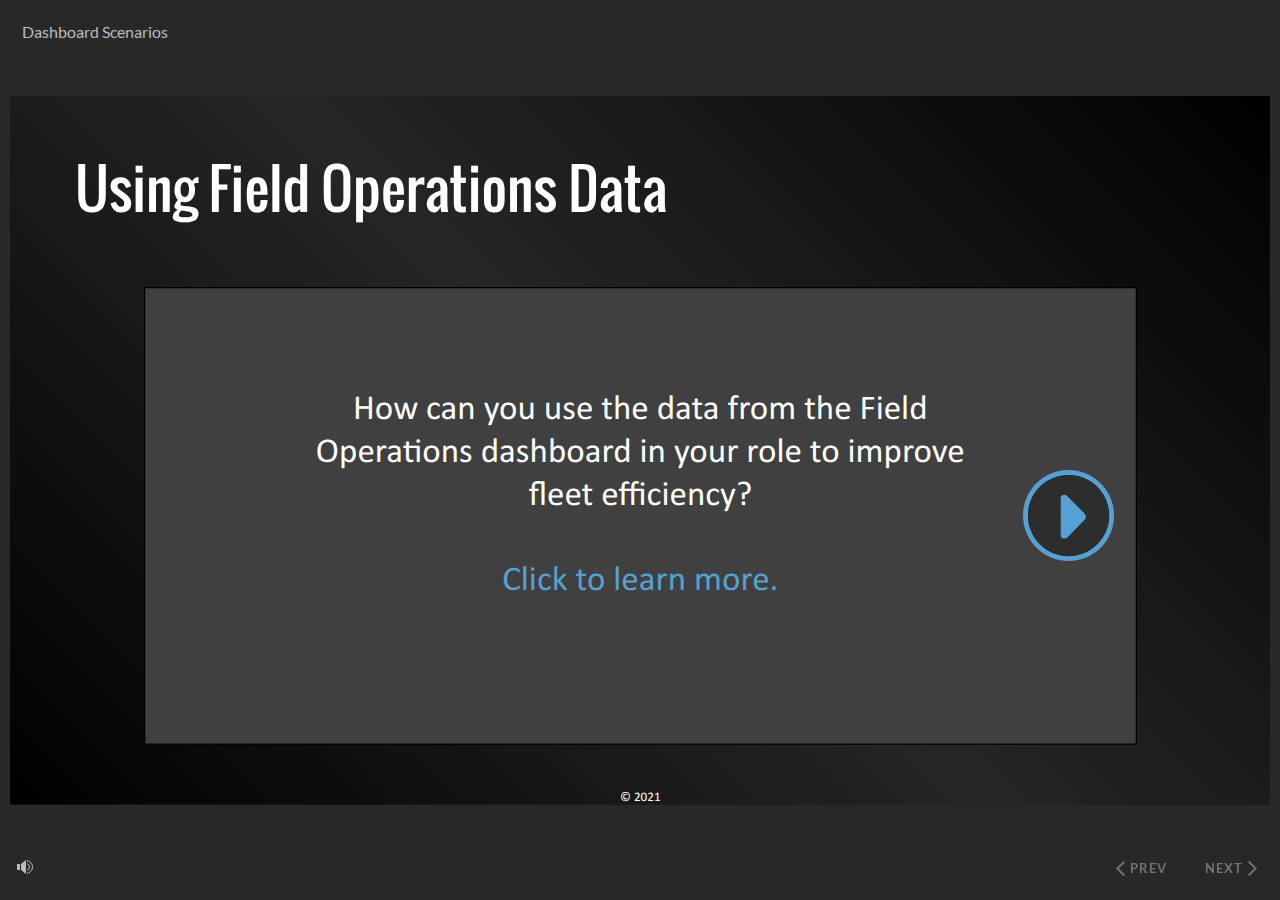
<file: index.html>
﻿<!doctype html>
<html lang="en-US">
<head>
  <meta charset="utf-8">
  <!-- Created using Storyline 360 - http://www.articulate.com  -->
  <!-- version: 3.67.28569.0 -->
  <title>Dashboard Scenarios</title>
  <meta http-equiv="x-ua-compatible" content="IE=edge"/>
  <meta name="viewport" content="width=device-width,initial-scale=1,user-scalable=no,shrink-to-fit=no,minimal-ui"/>
  <meta name="apple-mobile-web-app-capable" content="yes"/>
  <style>
    html, body { height: 100%; padding: 0; margin: 0 }
    #app { height: 100%; width: 100%; }
  </style>

  <script>
    window.DS = {};
    window.globals = {
      DATA_PATH_BASE: '',
      HAS_FRAME: true,
      HAS_SLIDE: true,

      lmsPresent: false,
      tinCanPresent: false,
      cmi5Present: false,
      aoSupport: false,
      scale: 'noscale',
      captureRc: false,
      browserSize: 'optimal',
      bgColor: '#282828',
      features: 'AccessibleVideo,FullScreenToggle,IE11Warning,InsertSvgPicture,LayerPresentAsDialog,MultipleQuizTracking,QuestionCorrectVariable,UpdatedThemeEditor',
      themeName: 'unified',
      preloaderColor: '#FFFFFF',
      suppressAnalytics: false,
      productChannel: 'stable',
      publishSource: 'storyline',
      aid: 'auth0|5980c3368eb8f54e31b4c81c',
      cid: 'f213615a-75b0-4fef-8976-2a7b4752ece0',
      playerVersion: '3.67.28569.0',
      publishTimestamp: '2022-10-14T23:39:29.6148778Z',
      maxIosVideoElements: 10,
      connectionSettings: { },

      
      parseParams: function(qs) {
        if (window.globals.parsedParams != null) {
          return window.globals.parsedParams;
        }
        qs = (qs || window.location.search.substr(1)).split('+').join(' ');
        var params = {},
            tokens,
            re = /[?&]?([^=]+)=([^&]*)/g;

        while (tokens = re.exec(qs)) {
          params[decodeURIComponent(tokens[1]).trim()] =
            decodeURIComponent(tokens[2]).trim();
        }
        window.globals.parsedParams = params;
        return params;
      }

    };
  </script>
  <script>
    var isIe11 = ('ActiveXObject' in window || window.MSBlobBuilder != null)
      && window.msCrypto != null && !window.ActiveXObject;
    if (isIe11 && window.globals.features.indexOf('IE11Warning') != -1) {
      window.globals.unsupportedBrowser = true;
      document.write(atob('[base64]'));
    }
  </script>
  
  <script>window.THREE = { };</script>
  
</head>
<body style="background: #282828" class="cs-HTML theme-unified">
  <!-- 360 -->
  <script>!function(e){var i=/iPhone/i,o=/iPod/i,n=/iPad/i,t=/(?=.*\bAndroid\b)(?=.*\bMobile\b)/i,d=/Android/i,s=/(?=.*\bAndroid\b)(?=.*\bSD4930UR\b)/i,b=/(?=.*\bAndroid\b)(?=.*\b(?:KFOT|KFTT|KFJWI|KFJWA|KFSOWI|KFTHWI|KFTHWA|KFAPWI|KFAPWA|KFARWI|KFASWI|KFSAWI|KFSAWA)\b)/i,r=/IEMobile/i,h=/(?=.*\bWindows\b)(?=.*\bARM\b)/i,a=/BlackBerry/i,l=/BB10/i,p=/Opera Mini/i,f=/(CriOS|Chrome)(?=.*\bMobile\b)/i,u=/(?=.*\bFirefox\b)(?=.*\bMobile\b)/i,c=new RegExp("(?:Nexus 7|BNTV250|Kindle Fire|Silk|GT-P1000)","i"),w=function(e,i){return e.test(i)},A=function(e){var A=e||navigator.userAgent,v=A.split("[FBAN");if(void 0!==v[1]&&(A=v[0]),this.apple={phone:w(i,A),ipod:w(o,A),tablet:!w(i,A)&&w(n,A),device:w(i,A)||w(o,A)||w(n,A)},this.amazon={phone:w(s,A),tablet:!w(s,A)&&w(b,A),device:w(s,A)||w(b,A)},this.android={phone:w(s,A)||w(t,A),tablet:!w(s,A)&&!w(t,A)&&(w(b,A)||w(d,A)),device:w(s,A)||w(b,A)||w(t,A)||w(d,A)},this.windows={phone:w(r,A),tablet:w(h,A),device:w(r,A)||w(h,A)},this.other={blackberry:w(a,A),blackberry10:w(l,A),opera:w(p,A),firefox:w(u,A),chrome:w(f,A),device:w(a,A)||w(l,A)||w(p,A)||w(u,A)||w(f,A)},this.seven_inch=w(c,A),this.any=this.apple.device||this.android.device||this.windows.device||this.other.device||this.seven_inch,this.phone=this.apple.phone||this.android.phone||this.windows.phone,this.tablet=this.apple.tablet||this.android.tablet||this.windows.tablet,"undefined"==typeof window)return this},v=function(){var e=new A;return e.Class=A,e};"undefined"!=typeof module&&module.exports&&"undefined"==typeof window?module.exports=A:"undefined"!=typeof module&&module.exports&&"undefined"!=typeof window?module.exports=v():"function"==typeof define&&define.amd?define("isMobile",[],e.isMobile=v()):e.isMobile=v()}(this);
    window.isMobile.apple.tablet = window.isMobile.apple.tablet ||
      (navigator.platform === 'MacIntel' && navigator.maxTouchPoints > 1);
    window.isMobile.apple.device = window.isMobile.apple.device || window.isMobile.apple.tablet;
    window.isMobile.tablet = window.isMobile.tablet || window.isMobile.apple.tablet;
    window.isMobile.any = window.isMobile.any || window.isMobile.apple.tablet;
  </script>

  <div id="focus-sink" tabindex="-1"></div>

  <div id="preso"></div>
  <script>
    (function() {

      var classTypes = [ 'desktop', 'mobile', 'phone', 'tablet' ];

      var addDeviceClasses = function(prefix, testObj) {
        var curr, i;
        for (i = 0; i < classTypes.length; i++) {
          curr = classTypes[i];
          if (testObj[curr]) {
            document.body.classList.add(prefix + curr);
          }
        }
      };

      var params = window.globals.parseParams(),
          isDevicePreview = params.devicepreview === '1',
          isPhoneOverride = params.deviceType === 'phone' || (isDevicePreview && params.phone == '1'),
          isTabletOverride = (params.deviceType === 'tablet' || isDevicePreview) && !isPhoneOverride,
          isMobileOverride = isPhoneOverride || isTabletOverride;

      var deviceView = {
        desktop: !window.isMobile.any && !isMobileOverride,
        mobile: window.isMobile.any || isMobileOverride,
        phone: isPhoneOverride || (window.isMobile.phone && !isTabletOverride),
        tablet: isTabletOverride || window.isMobile.tablet
      };

      window.globals.deviceView = deviceView;
      window.isMobile.desktop = !window.isMobile.any;
      window.isMobile.mobile = window.isMobile.any;

      addDeviceClasses('view-', deviceView);

    })();
  </script>
  
  <script src='story_content/user.js' type=text/javascript></script>
  <div class="slide-loader"></div>

  <script>
    var doc = document, loader = doc.body.querySelector('.slide-loader'); [ 1, 2, 3 ].forEach(function(n) { var d = doc.createElement('div'); d.style.backgroundColor = window.globals.preloaderColor; d.classList.add('mobile-loader-dot'); d.classList.add('dot' + n); loader.appendChild(d); });
  </script>

  <div class="mobile-load-title-overlay" style="display: none">
    <div class="mobile-load-title">Dashboard Scenarios</div>
  </div>

  <div class="mobile-chrome-warning"></div>

  
<style>
  .warn-connection-dialog {
    display: none;
    background: transparent;
    pointer-events: none;
    position: fixed;
    left: 0;
    top: 0;
    width: 100%;
    height: 100%;
    z-index: 999;
  }

  .warn-connection-content {
    border-radius: 4px;
    background: white;
    border: 1px solid #E7E7E7;
    color: #333333;
    box-shadow: 0 2px 4px rgba(0, 0, 0, 0.25);
    transition: all 150ms ease-out;
    position: absolute;
    white-space: nowrap;
  }

  .view-phone.is-landscape .warn-connection-content {
    left: 23px;
    bottom: 23px;
  }

  .view-tablet.is-landscape .warn-connection-content {
    left: 50%;
    top: 20px;
    transform: translateX(-50%);
  }

  .is-portrait .warn-connection-content {
    transform: translate(-50%, calc(-100% - 15px));
  }

  .warn-connection-content p {
    display: inline-block;
    margin: 0 8px 0 0;
    line-height: 33px;
    font-size: 11px;
  }

  .warn-connection-content svg {
    position: relative;
    vertical-align: middle;
    margin: 0 2px 2px 8px;
  }

  .view-desktop .warn-connection-content {
    left: 1.5em;
    bottom: 1.5em;
  }

  .view-desktop .warn-connection-content p {
    font-size: 1.1em;
  }

  .is-offline .warn-connection-dialog {
    display: block;
  }

  .is-offline .cs-panel * {
    pointer-events: none !important;
  }

  .is-offline .cs-panel {
    pointer-events: all !important;
  }

  .is-offline #nav-controls * {
    pointer-events: none !important;
  }

  .is-offline #nav-controls {
    pointer-events: all !important;
  }
</style>

<div class="warn-connection-dialog">
  <div class="warn-connection-content">
    <svg width="17" height="15" viewBox="0 0 17 15" xmlns="http://www.w3.org/2000/svg">
      <path fill="#8F0000" stroke="white" d="M16.07,12.98 L15.88,12.23 L9.51,1.21 C8.97,0.26,7.6,0.26,7.06,1.21 L0.69,12.23 C0.15,13.16,0.81,14.36,1.91,14.36 H14.65 C15.47,14.36,16.05,13.7,16.07,12.98 Z"/>
      <path fill="white" stroke="white" d="M8.58,5.5 C8.35,5.28,8.5,5.35,8.21,5.32 C8.09,5.35,7.97,5.49,7.96,5.67 C7.97,5.79,7.98,5.92,7.98,6.04 L7.98,6.04 C7.99,6.17,8,6.31,8.01,6.43 L8.01,6.44 C8.03,6.92,8.06,7.41,8.09,7.9 L8.09,7.9 C8.12,8.39,8.14,8.88,8.17,9.37 C8.17,9.39,8.18,9.42,8.2,9.44 C8.23,9.46,8.25,9.47,8.28,9.47 C8.31,9.47,8.34,9.46,8.35,9.44 C8.37,9.43,8.38,9.4,8.39,9.35 L8.39,9.34 C8.39,9.24,8.4,9.15,8.4,9.05 L8.4,9.05 C8.41,8.96,8.41,8.86,8.42,8.75 C8.43,8.44,8.45,8.12,8.47,7.81 L8.47,7.81 C8.49,7.49,8.51,7.18,8.53,6.87 C8.55,6.46,8.56,6.05,8.59,5.64 L8.6,5.62 C8.6,5.57,8.59,5.53,8.58,5.5 L8.21,5.32 Z"/>
      <circle fill="white" stroke="white" cx="8.3" cy="11.35" r="0.3"/>
    </svg>
    <p>You are offline. Trying to reconnect...</p>
  </div>
</div>

<script>
  (function() {
    window.DS.connection = {
      warningShown: false,
      assets: {},
      loadingAssetGroup: false,
      retryDelay: 500
    };

    // @TODO this is POC code and can be cleaned up a bit more if we move forward
    // with the feature



    // The `window.globals.features` variable must be set in `webpack.dev.config` when testing locally - it is not enough
    // to have it in the data - but it must be set there as well.
    var useConnectionMessages = window.AbortController != null &&
      window.location.protocol != 'file:' &&
      window.globals.features.indexOf('ConnectionMessages') != -1;

    window.DS.connection.useConnectionMessages = useConnectionMessages

    var assetCount = 0;
    var checkLoadedId;
    var connectionSettings = window.globals.connectionSettings;

    if (useConnectionMessages && connectionSettings != null) {
      var contentEl = document.querySelector('.warn-connection-content');
      var messageEl = contentEl.querySelector('p')

      if (connectionSettings.useDarkTheme) {
        contentEl.style.borderColor = '#BABBBA';
        contentEl.style.backgroundColor = '#282828';
        contentEl.style.color = '#FFFFFF';
      }

      if (connectionSettings.message != null) {
        messageEl.textContent = window.decodeURIComponent(connectionSettings.message);
      }
    }

    function checkAssetsReady() {
      for (var i in DS.connection.assets) {
        if (!DS.connection.assets[i].success) {
          return false;
        }
      }
      return true;
    }

    function stopAssetGroup() {
      if (!useConnectionMessages) { return; }

      assetCount = 0;

      DS.connection.oldAssetGroup = DS.connection.assets;
      DS.connection.assets = {};
      DS.connection.loadingAssetGroup = false;
      clearInterval(checkLoadedId);
    }

    function startAssetGroup() {
      if (!useConnectionMessages) { return; }
      var ticks = 0;
      clearInterval(checkLoadedId);
      checkLoadedId = setInterval(function() {
        var loaded = 0;
        if (assetCount === 0 && loaded === 0) {
          clearInterval(checkLoadedId);
          return;
        }

        for (var i in DS.connection.assets) {
          if (DS.connection.assets[i].success) {
            loaded++;
          }
        }

        if (assetCount === loaded && checkAssetsReady()) {
          for (var i in DS.connection.assets) {
            if (DS.connection.assets[i].action) {
              DS.connection.assets[i].action();
            }
          }
          hideWarning();
          stopAssetGroup();
        }
      }, 100)
    }

    function requiredAsset(url, action, retry, type) {
      if (!useConnectionMessages) { return; }
      if (DS.connection.assets[url]) { return; }

      DS.connection.assets[url] = {
        success: false, action: action, retry: retry, type: type
      };
      assetCount = Object.keys(DS.connection.assets).length;
      if (!DS.connection.loadingAssetGroup) {
        startAssetGroup();
      }
      DS.connection.loadingAssetGroup = true;
    }

    function assetLoaded(url) {
      if (!useConnectionMessages) { return; }
      if (DS.connection.assets[url]) {
        DS.connection.assets[url].success = true;
      }
    }

    function assetFailed(url) {
      if (!useConnectionMessages) { return; }
      if (!DS.connection.assets[url]) {
        if (/\.js$/.test(url)) {
          setTimeout(function() {
            if (DS.connection.lastSlideLoaded != null) {
              DS.connection.lastSlideLoaded();
            }
          }, DS.connection.retryDelay);
        }
        return;
      }
      if (!DS.connection.warningShown) { showWarning(); }
      if (DS.connection.assets[url].retry) {
        setTimeout(function() {
          if (!DS.connection.assets[url].success) {
            DS.connection.assets[url].retry()
          }
        }, DS.connection.retryDelay);
      }
    }

    function hideWarning() {
      document.body.classList.remove('is-offline');
      DS.connection.warningShown = false;
    }
    DS.connection.hideWarning = hideWarning

    function showWarning(btn) {
      document.body.classList.add('is-offline')
      DS.connection.warningShown = true;
      updateWarningPosition();
    }

    function updateWarningPosition() {
      if (!DS.connection.warningShown) {
        return;
      }

      var isPortrait = document.body.classList.contains('is-portrait');
      var warningEl = document.querySelector('.warn-connection-content');

      if (isPortrait) {
        var slide = document.querySelector('.primary-slide');
        var slideRect = slide.getBoundingClientRect();

        warningEl.style.top = `${slideRect.top}px`
        warningEl.style.left = `${slideRect.left + slideRect.width / 2}px`
      } else {
        warningEl.style.top = null;
        warningEl.style.left = null;
      }

      window.requestAnimationFrame(updateWarningPosition);
    }

    // these will all be noops if the feature flag isn't set in
    // the data and `window.globals.features`
    DS.connection.requiredAsset = requiredAsset;
    DS.connection.assetLoaded = assetLoaded;
    DS.connection.assetFailed = assetFailed;
    DS.connection.stopAssetGroup = stopAssetGroup;
    DS.connection.startAssetGroup = startAssetGroup;
  })();
</script>


  <script>
    
    if (window.autoSpider && window.vInterfaceObject) {
      document.querySelector('.mobile-load-title-overlay').style.display = 'none';
    }
  </script>

  

  <link rel="stylesheet" href="html5/data/css/output.min.css" data-noprefix/>
</body>
<script src="html5/lib/scripts/bootstrapper.min.js"></script>
</html>
</file>
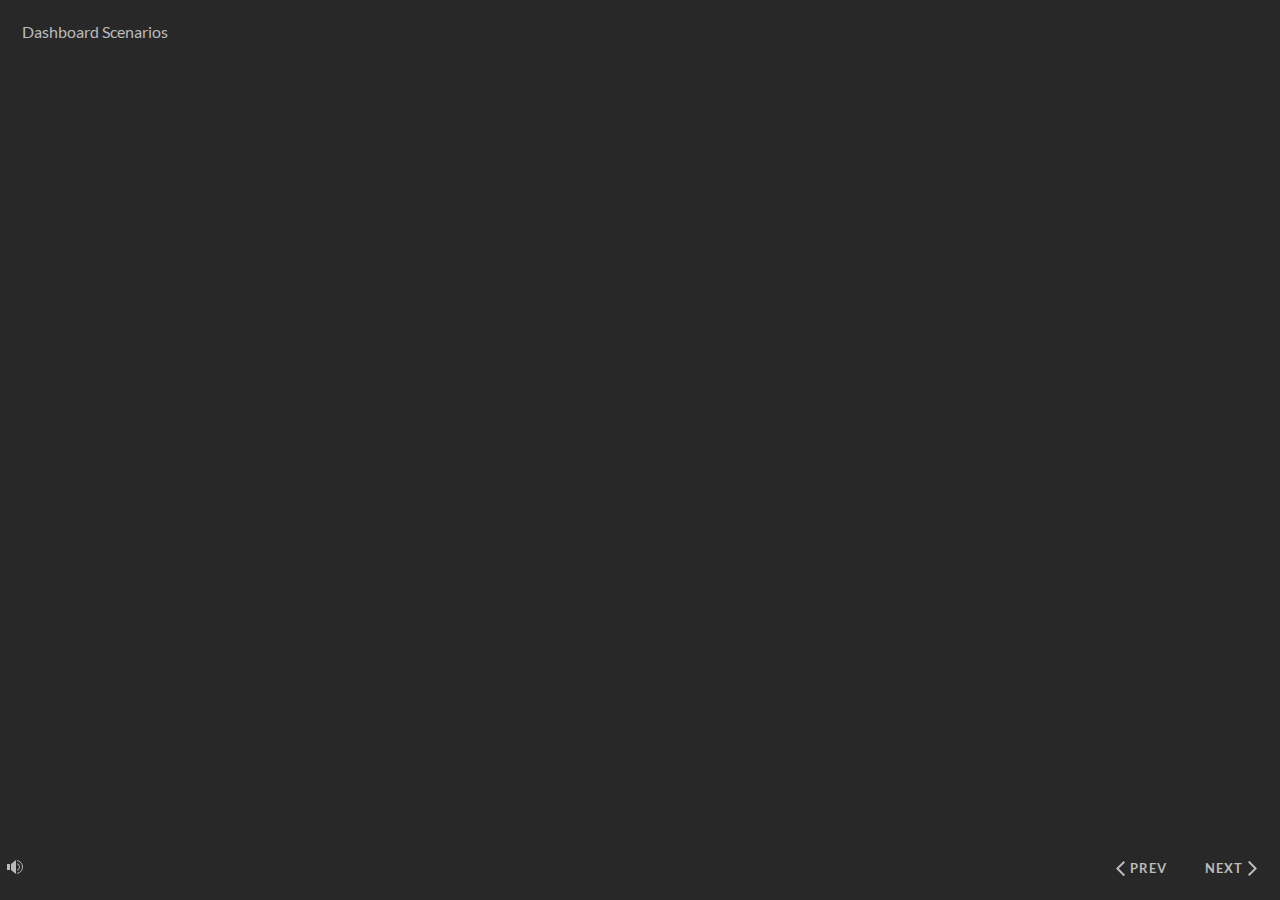
<file: index_lms.html>
<!doctype html>
<html lang="en-US">
<head>
  <meta charset="utf-8">
  <!-- Created using Storyline 360 - http://www.articulate.com  -->
  <!-- version: 3.67.28569.0 -->
  <title>Dashboard Scenarios</title>
  <meta http-equiv="x-ua-compatible" content="IE=edge"/>
  <meta name="viewport" content="width=device-width,initial-scale=1,user-scalable=no,shrink-to-fit=no,minimal-ui"/>
  <meta name="apple-mobile-web-app-capable" content="yes"/>
  <style>
    html, body { height: 100%; padding: 0; margin: 0 }
    #app { height: 100%; width: 100%; }
  </style>

  <script>
    window.DS = {};
    window.globals = {
      DATA_PATH_BASE: '',
      HAS_FRAME: true,
      HAS_SLIDE: true,

      lmsPresent: true,
      tinCanPresent: false,
      cmi5Present: false,
      aoSupport: false,
      scale: 'noscale',
      captureRc: false,
      browserSize: 'optimal',
      bgColor: '#282828',
      features: 'AccessibleVideo,FullScreenToggle,IE11Warning,InsertSvgPicture,LayerPresentAsDialog,MultipleQuizTracking,QuestionCorrectVariable,UpdatedThemeEditor',
      themeName: 'unified',
      preloaderColor: '#FFFFFF',
      suppressAnalytics: false,
      productChannel: 'stable',
      publishSource: 'storyline',
      aid: 'auth0|5980c3368eb8f54e31b4c81c',
      cid: 'f213615a-75b0-4fef-8976-2a7b4752ece0',
      playerVersion: '3.67.28569.0',
      publishTimestamp: '2022-10-14T23:39:29.7528523Z',
      maxIosVideoElements: 10,
      connectionSettings: { },

      
      parseParams: function(qs) {
        if (window.globals.parsedParams != null) {
          return window.globals.parsedParams;
        }
        qs = (qs || window.location.search.substr(1)).split('+').join(' ');
        var params = {},
            tokens,
            re = /[?&]?([^=]+)=([^&]*)/g;

        while (tokens = re.exec(qs)) {
          params[decodeURIComponent(tokens[1]).trim()] =
            decodeURIComponent(tokens[2]).trim();
        }
        window.globals.parsedParams = params;
        return params;
      }

    };
  </script>
  <script>
    var isIe11 = ('ActiveXObject' in window || window.MSBlobBuilder != null)
      && window.msCrypto != null && !window.ActiveXObject;
    if (isIe11 && window.globals.features.indexOf('IE11Warning') != -1) {
      window.globals.unsupportedBrowser = true;
      document.write(atob('[base64]'));
    }
  </script>
  <script src="lms/scormdriver.js" charset="utf-8"></script>
  <script>window.THREE = { };</script>
  
</head>
<body style="background: #282828" class="cs-HTML theme-unified">
  <!-- 360 -->
  <script>!function(e){var i=/iPhone/i,o=/iPod/i,n=/iPad/i,t=/(?=.*\bAndroid\b)(?=.*\bMobile\b)/i,d=/Android/i,s=/(?=.*\bAndroid\b)(?=.*\bSD4930UR\b)/i,b=/(?=.*\bAndroid\b)(?=.*\b(?:KFOT|KFTT|KFJWI|KFJWA|KFSOWI|KFTHWI|KFTHWA|KFAPWI|KFAPWA|KFARWI|KFASWI|KFSAWI|KFSAWA)\b)/i,r=/IEMobile/i,h=/(?=.*\bWindows\b)(?=.*\bARM\b)/i,a=/BlackBerry/i,l=/BB10/i,p=/Opera Mini/i,f=/(CriOS|Chrome)(?=.*\bMobile\b)/i,u=/(?=.*\bFirefox\b)(?=.*\bMobile\b)/i,c=new RegExp("(?:Nexus 7|BNTV250|Kindle Fire|Silk|GT-P1000)","i"),w=function(e,i){return e.test(i)},A=function(e){var A=e||navigator.userAgent,v=A.split("[FBAN");if(void 0!==v[1]&&(A=v[0]),this.apple={phone:w(i,A),ipod:w(o,A),tablet:!w(i,A)&&w(n,A),device:w(i,A)||w(o,A)||w(n,A)},this.amazon={phone:w(s,A),tablet:!w(s,A)&&w(b,A),device:w(s,A)||w(b,A)},this.android={phone:w(s,A)||w(t,A),tablet:!w(s,A)&&!w(t,A)&&(w(b,A)||w(d,A)),device:w(s,A)||w(b,A)||w(t,A)||w(d,A)},this.windows={phone:w(r,A),tablet:w(h,A),device:w(r,A)||w(h,A)},this.other={blackberry:w(a,A),blackberry10:w(l,A),opera:w(p,A),firefox:w(u,A),chrome:w(f,A),device:w(a,A)||w(l,A)||w(p,A)||w(u,A)||w(f,A)},this.seven_inch=w(c,A),this.any=this.apple.device||this.android.device||this.windows.device||this.other.device||this.seven_inch,this.phone=this.apple.phone||this.android.phone||this.windows.phone,this.tablet=this.apple.tablet||this.android.tablet||this.windows.tablet,"undefined"==typeof window)return this},v=function(){var e=new A;return e.Class=A,e};"undefined"!=typeof module&&module.exports&&"undefined"==typeof window?module.exports=A:"undefined"!=typeof module&&module.exports&&"undefined"!=typeof window?module.exports=v():"function"==typeof define&&define.amd?define("isMobile",[],e.isMobile=v()):e.isMobile=v()}(this);
    window.isMobile.apple.tablet = window.isMobile.apple.tablet ||
      (navigator.platform === 'MacIntel' && navigator.maxTouchPoints > 1);
    window.isMobile.apple.device = window.isMobile.apple.device || window.isMobile.apple.tablet;
    window.isMobile.tablet = window.isMobile.tablet || window.isMobile.apple.tablet;
    window.isMobile.any = window.isMobile.any || window.isMobile.apple.tablet;
  </script>

  <div id="focus-sink" tabindex="-1"></div>

  <div id="preso"></div>
  <script>
    (function() {

      var classTypes = [ 'desktop', 'mobile', 'phone', 'tablet' ];

      var addDeviceClasses = function(prefix, testObj) {
        var curr, i;
        for (i = 0; i < classTypes.length; i++) {
          curr = classTypes[i];
          if (testObj[curr]) {
            document.body.classList.add(prefix + curr);
          }
        }
      };

      var params = window.globals.parseParams(),
          isDevicePreview = params.devicepreview === '1',
          isPhoneOverride = params.deviceType === 'phone' || (isDevicePreview && params.phone == '1'),
          isTabletOverride = (params.deviceType === 'tablet' || isDevicePreview) && !isPhoneOverride,
          isMobileOverride = isPhoneOverride || isTabletOverride;

      var deviceView = {
        desktop: !window.isMobile.any && !isMobileOverride,
        mobile: window.isMobile.any || isMobileOverride,
        phone: isPhoneOverride || (window.isMobile.phone && !isTabletOverride),
        tablet: isTabletOverride || window.isMobile.tablet
      };

      window.globals.deviceView = deviceView;
      window.isMobile.desktop = !window.isMobile.any;
      window.isMobile.mobile = window.isMobile.any;

      addDeviceClasses('view-', deviceView);

    })();
  </script>
  
  <script src='story_content/user.js' type=text/javascript></script>
  <div class="slide-loader"></div>

  <script>
    var doc = document, loader = doc.body.querySelector('.slide-loader'); [ 1, 2, 3 ].forEach(function(n) { var d = doc.createElement('div'); d.style.backgroundColor = window.globals.preloaderColor; d.classList.add('mobile-loader-dot'); d.classList.add('dot' + n); loader.appendChild(d); });
  </script>

  <div class="mobile-load-title-overlay" style="display: none">
    <div class="mobile-load-title">Dashboard Scenarios</div>
  </div>

  <div class="mobile-chrome-warning"></div>

  
<style>
  .warn-connection-dialog {
    display: none;
    background: transparent;
    pointer-events: none;
    position: fixed;
    left: 0;
    top: 0;
    width: 100%;
    height: 100%;
    z-index: 999;
  }

  .warn-connection-content {
    border-radius: 4px;
    background: white;
    border: 1px solid #E7E7E7;
    color: #333333;
    box-shadow: 0 2px 4px rgba(0, 0, 0, 0.25);
    transition: all 150ms ease-out;
    position: absolute;
    white-space: nowrap;
  }

  .view-phone.is-landscape .warn-connection-content {
    left: 23px;
    bottom: 23px;
  }

  .view-tablet.is-landscape .warn-connection-content {
    left: 50%;
    top: 20px;
    transform: translateX(-50%);
  }

  .is-portrait .warn-connection-content {
    transform: translate(-50%, calc(-100% - 15px));
  }

  .warn-connection-content p {
    display: inline-block;
    margin: 0 8px 0 0;
    line-height: 33px;
    font-size: 11px;
  }

  .warn-connection-content svg {
    position: relative;
    vertical-align: middle;
    margin: 0 2px 2px 8px;
  }

  .view-desktop .warn-connection-content {
    left: 1.5em;
    bottom: 1.5em;
  }

  .view-desktop .warn-connection-content p {
    font-size: 1.1em;
  }

  .is-offline .warn-connection-dialog {
    display: block;
  }

  .is-offline .cs-panel * {
    pointer-events: none !important;
  }

  .is-offline .cs-panel {
    pointer-events: all !important;
  }

  .is-offline #nav-controls * {
    pointer-events: none !important;
  }

  .is-offline #nav-controls {
    pointer-events: all !important;
  }
</style>

<div class="warn-connection-dialog">
  <div class="warn-connection-content">
    <svg width="17" height="15" viewBox="0 0 17 15" xmlns="http://www.w3.org/2000/svg">
      <path fill="#8F0000" stroke="white" d="M16.07,12.98 L15.88,12.23 L9.51,1.21 C8.97,0.26,7.6,0.26,7.06,1.21 L0.69,12.23 C0.15,13.16,0.81,14.36,1.91,14.36 H14.65 C15.47,14.36,16.05,13.7,16.07,12.98 Z"/>
      <path fill="white" stroke="white" d="M8.58,5.5 C8.35,5.28,8.5,5.35,8.21,5.32 C8.09,5.35,7.97,5.49,7.96,5.67 C7.97,5.79,7.98,5.92,7.98,6.04 L7.98,6.04 C7.99,6.17,8,6.31,8.01,6.43 L8.01,6.44 C8.03,6.92,8.06,7.41,8.09,7.9 L8.09,7.9 C8.12,8.39,8.14,8.88,8.17,9.37 C8.17,9.39,8.18,9.42,8.2,9.44 C8.23,9.46,8.25,9.47,8.28,9.47 C8.31,9.47,8.34,9.46,8.35,9.44 C8.37,9.43,8.38,9.4,8.39,9.35 L8.39,9.34 C8.39,9.24,8.4,9.15,8.4,9.05 L8.4,9.05 C8.41,8.96,8.41,8.86,8.42,8.75 C8.43,8.44,8.45,8.12,8.47,7.81 L8.47,7.81 C8.49,7.49,8.51,7.18,8.53,6.87 C8.55,6.46,8.56,6.05,8.59,5.64 L8.6,5.62 C8.6,5.57,8.59,5.53,8.58,5.5 L8.21,5.32 Z"/>
      <circle fill="white" stroke="white" cx="8.3" cy="11.35" r="0.3"/>
    </svg>
    <p>You are offline. Trying to reconnect...</p>
  </div>
</div>

<script>
  (function() {
    window.DS.connection = {
      warningShown: false,
      assets: {},
      loadingAssetGroup: false,
      retryDelay: 500
    };

    // @TODO this is POC code and can be cleaned up a bit more if we move forward
    // with the feature



    // The `window.globals.features` variable must be set in `webpack.dev.config` when testing locally - it is not enough
    // to have it in the data - but it must be set there as well.
    var useConnectionMessages = window.AbortController != null &&
      window.location.protocol != 'file:' &&
      window.globals.features.indexOf('ConnectionMessages') != -1;

    window.DS.connection.useConnectionMessages = useConnectionMessages

    var assetCount = 0;
    var checkLoadedId;
    var connectionSettings = window.globals.connectionSettings;

    if (useConnectionMessages && connectionSettings != null) {
      var contentEl = document.querySelector('.warn-connection-content');
      var messageEl = contentEl.querySelector('p')

      if (connectionSettings.useDarkTheme) {
        contentEl.style.borderColor = '#BABBBA';
        contentEl.style.backgroundColor = '#282828';
        contentEl.style.color = '#FFFFFF';
      }

      if (connectionSettings.message != null) {
        messageEl.textContent = window.decodeURIComponent(connectionSettings.message);
      }
    }

    function checkAssetsReady() {
      for (var i in DS.connection.assets) {
        if (!DS.connection.assets[i].success) {
          return false;
        }
      }
      return true;
    }

    function stopAssetGroup() {
      if (!useConnectionMessages) { return; }

      assetCount = 0;

      DS.connection.oldAssetGroup = DS.connection.assets;
      DS.connection.assets = {};
      DS.connection.loadingAssetGroup = false;
      clearInterval(checkLoadedId);
    }

    function startAssetGroup() {
      if (!useConnectionMessages) { return; }
      var ticks = 0;
      clearInterval(checkLoadedId);
      checkLoadedId = setInterval(function() {
        var loaded = 0;
        if (assetCount === 0 && loaded === 0) {
          clearInterval(checkLoadedId);
          return;
        }

        for (var i in DS.connection.assets) {
          if (DS.connection.assets[i].success) {
            loaded++;
          }
        }

        if (assetCount === loaded && checkAssetsReady()) {
          for (var i in DS.connection.assets) {
            if (DS.connection.assets[i].action) {
              DS.connection.assets[i].action();
            }
          }
          hideWarning();
          stopAssetGroup();
        }
      }, 100)
    }

    function requiredAsset(url, action, retry, type) {
      if (!useConnectionMessages) { return; }
      if (DS.connection.assets[url]) { return; }

      DS.connection.assets[url] = {
        success: false, action: action, retry: retry, type: type
      };
      assetCount = Object.keys(DS.connection.assets).length;
      if (!DS.connection.loadingAssetGroup) {
        startAssetGroup();
      }
      DS.connection.loadingAssetGroup = true;
    }

    function assetLoaded(url) {
      if (!useConnectionMessages) { return; }
      if (DS.connection.assets[url]) {
        DS.connection.assets[url].success = true;
      }
    }

    function assetFailed(url) {
      if (!useConnectionMessages) { return; }
      if (!DS.connection.assets[url]) {
        if (/\.js$/.test(url)) {
          setTimeout(function() {
            if (DS.connection.lastSlideLoaded != null) {
              DS.connection.lastSlideLoaded();
            }
          }, DS.connection.retryDelay);
        }
        return;
      }
      if (!DS.connection.warningShown) { showWarning(); }
      if (DS.connection.assets[url].retry) {
        setTimeout(function() {
          if (!DS.connection.assets[url].success) {
            DS.connection.assets[url].retry()
          }
        }, DS.connection.retryDelay);
      }
    }

    function hideWarning() {
      document.body.classList.remove('is-offline');
      DS.connection.warningShown = false;
    }
    DS.connection.hideWarning = hideWarning

    function showWarning(btn) {
      document.body.classList.add('is-offline')
      DS.connection.warningShown = true;
      updateWarningPosition();
    }

    function updateWarningPosition() {
      if (!DS.connection.warningShown) {
        return;
      }

      var isPortrait = document.body.classList.contains('is-portrait');
      var warningEl = document.querySelector('.warn-connection-content');

      if (isPortrait) {
        var slide = document.querySelector('.primary-slide');
        var slideRect = slide.getBoundingClientRect();

        warningEl.style.top = `${slideRect.top}px`
        warningEl.style.left = `${slideRect.left + slideRect.width / 2}px`
      } else {
        warningEl.style.top = null;
        warningEl.style.left = null;
      }

      window.requestAnimationFrame(updateWarningPosition);
    }

    // these will all be noops if the feature flag isn't set in
    // the data and `window.globals.features`
    DS.connection.requiredAsset = requiredAsset;
    DS.connection.assetLoaded = assetLoaded;
    DS.connection.assetFailed = assetFailed;
    DS.connection.stopAssetGroup = stopAssetGroup;
    DS.connection.startAssetGroup = startAssetGroup;
  })();
</script>


  <script>
    
    if (window.autoSpider && window.vInterfaceObject) {
      document.querySelector('.mobile-load-title-overlay').style.display = 'none';
    }
  </script>

  

  <link rel="stylesheet" href="html5/data/css/output.min.css" data-noprefix/>
</body>
<script src="html5/lib/scripts/bootstrapper.min.js"></script>
</html>
</file>
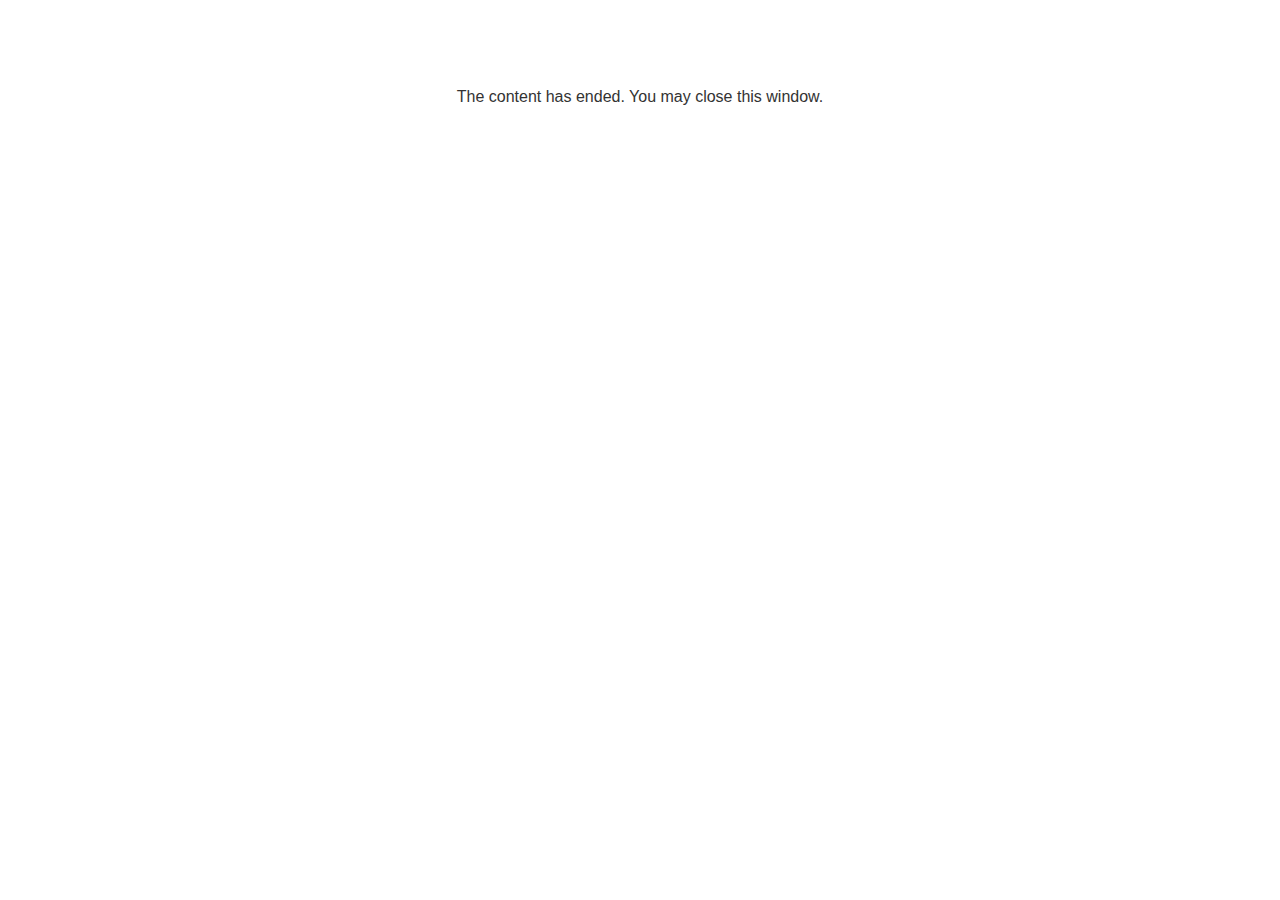
<file: lms/goodbye.html>
<!doctype html>
<html>
<body style="background-color: #ffffff;">

<p role="alert" style="color: #333333;font-family: Lato, articulate, tahoma, arial;font-size: medium;text-align: center;">
<br><br><br><br>
The content has ended. You may close this window.
</p>

</body>
</html>
</file>
